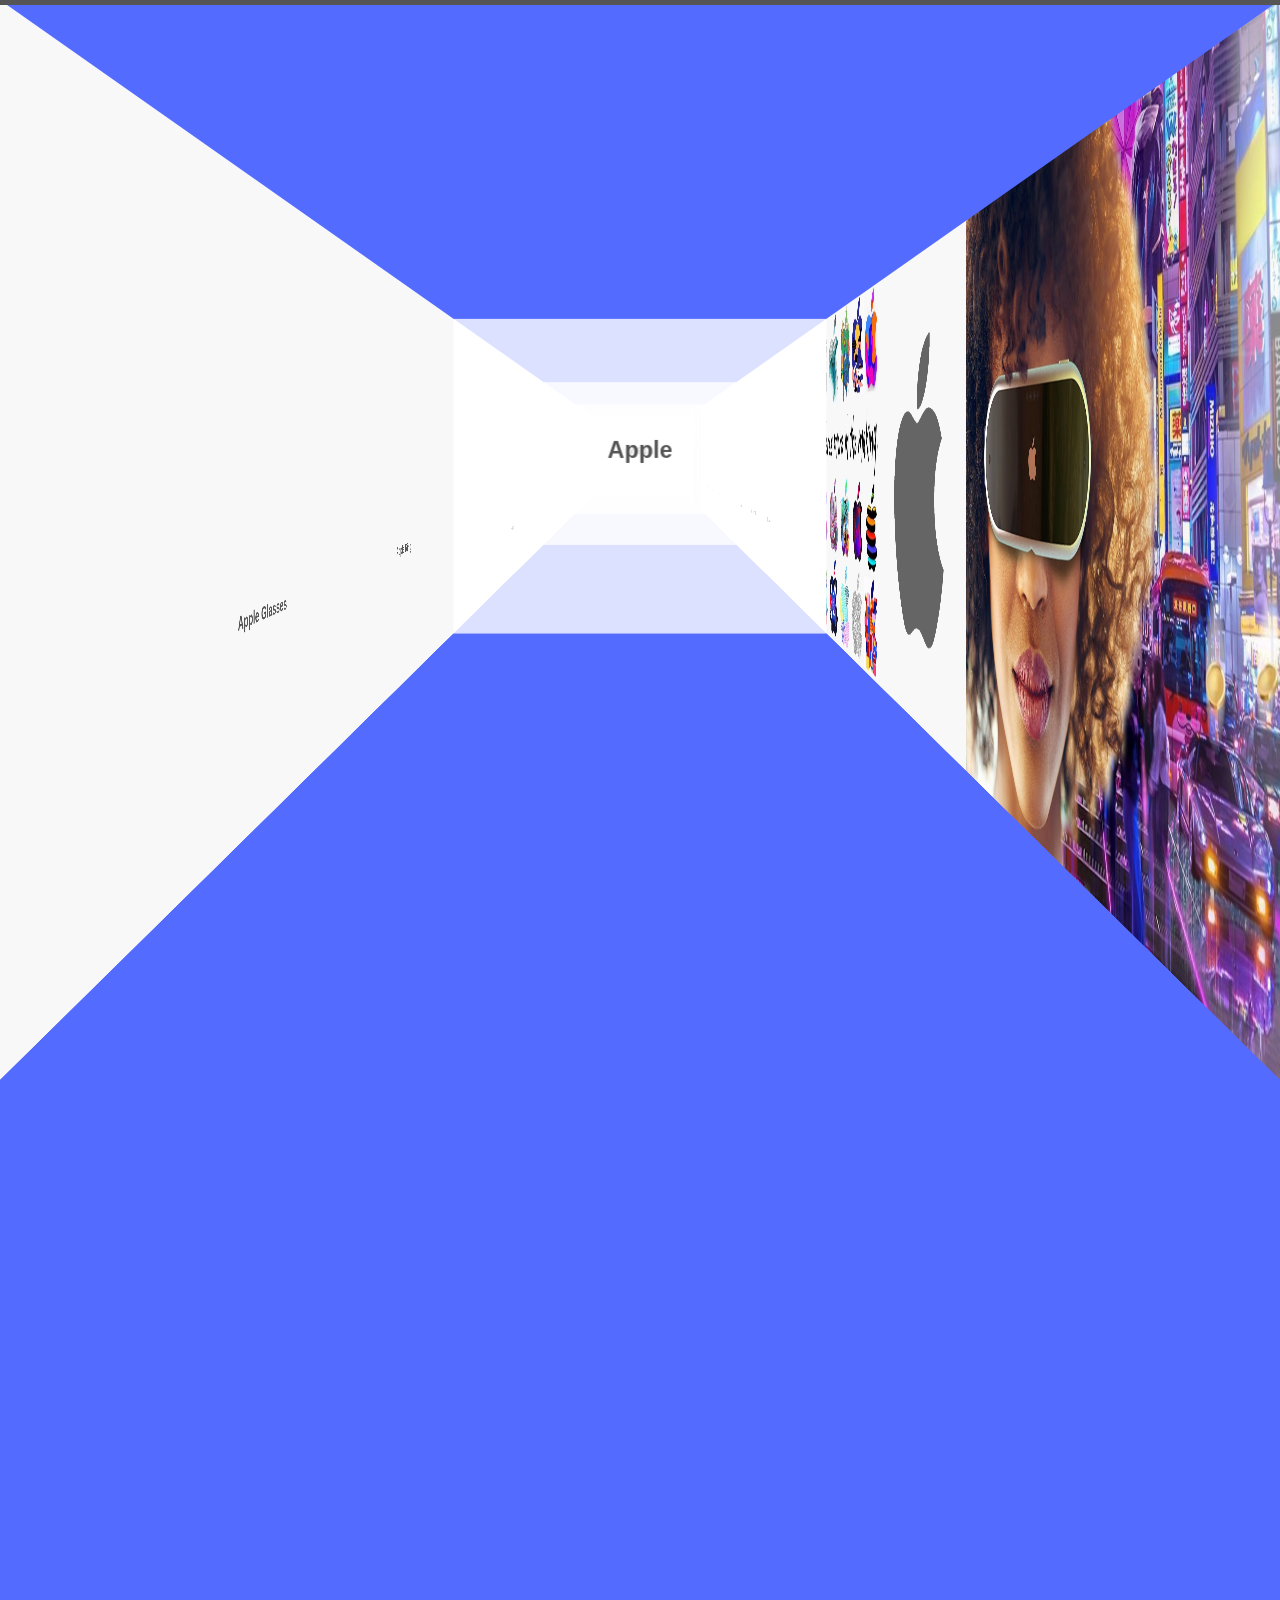
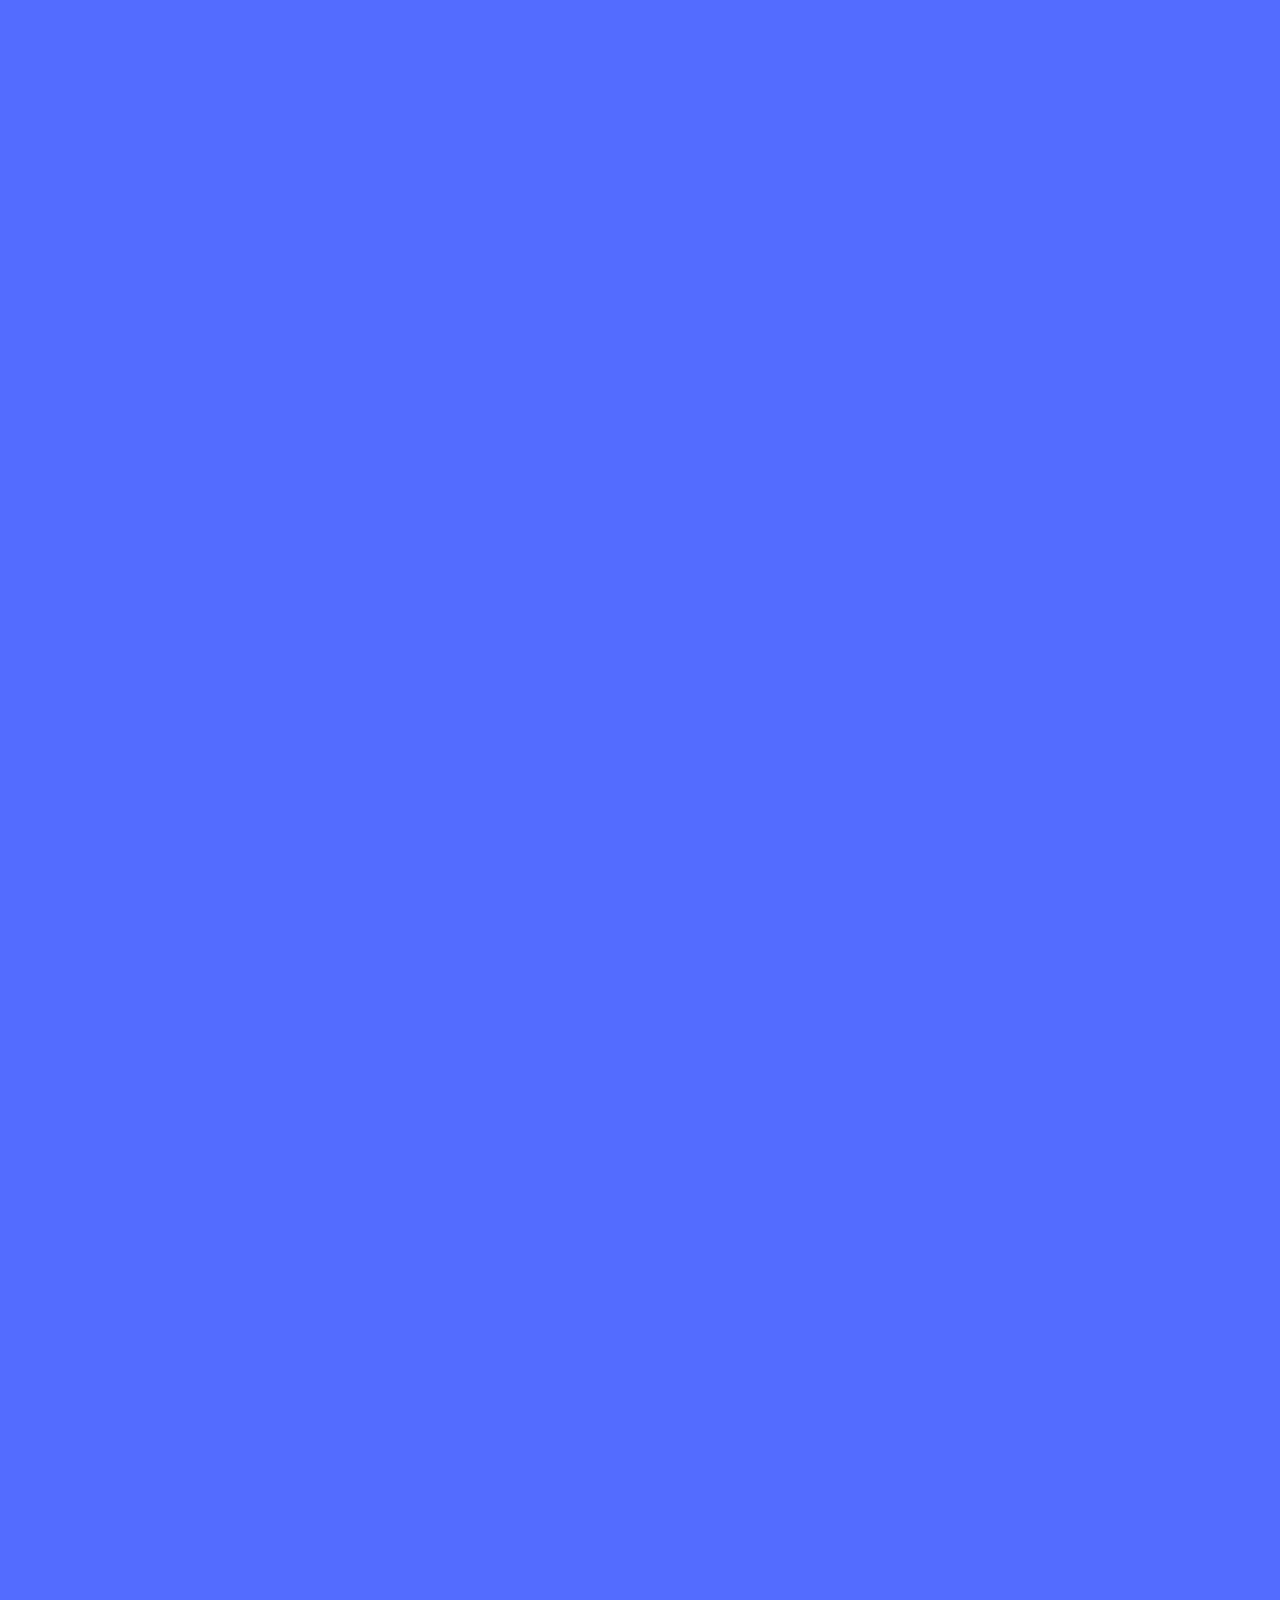
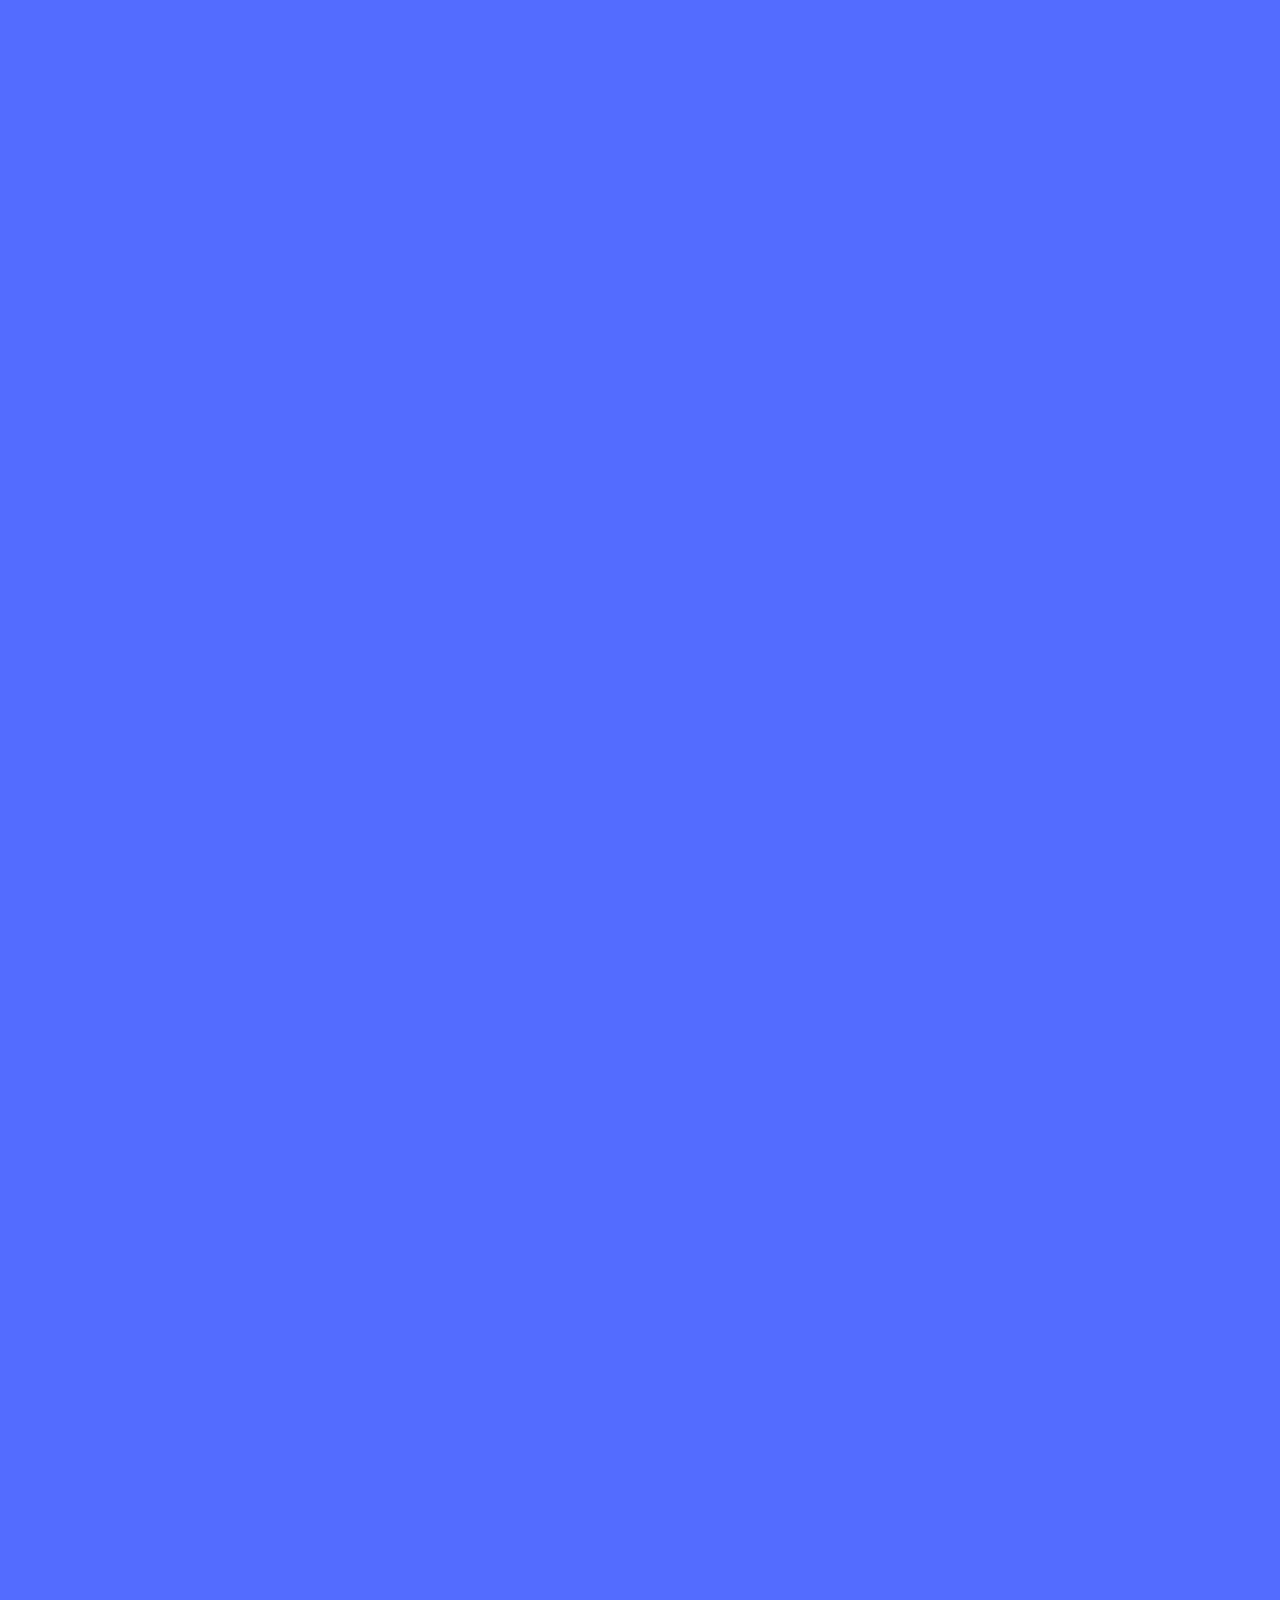
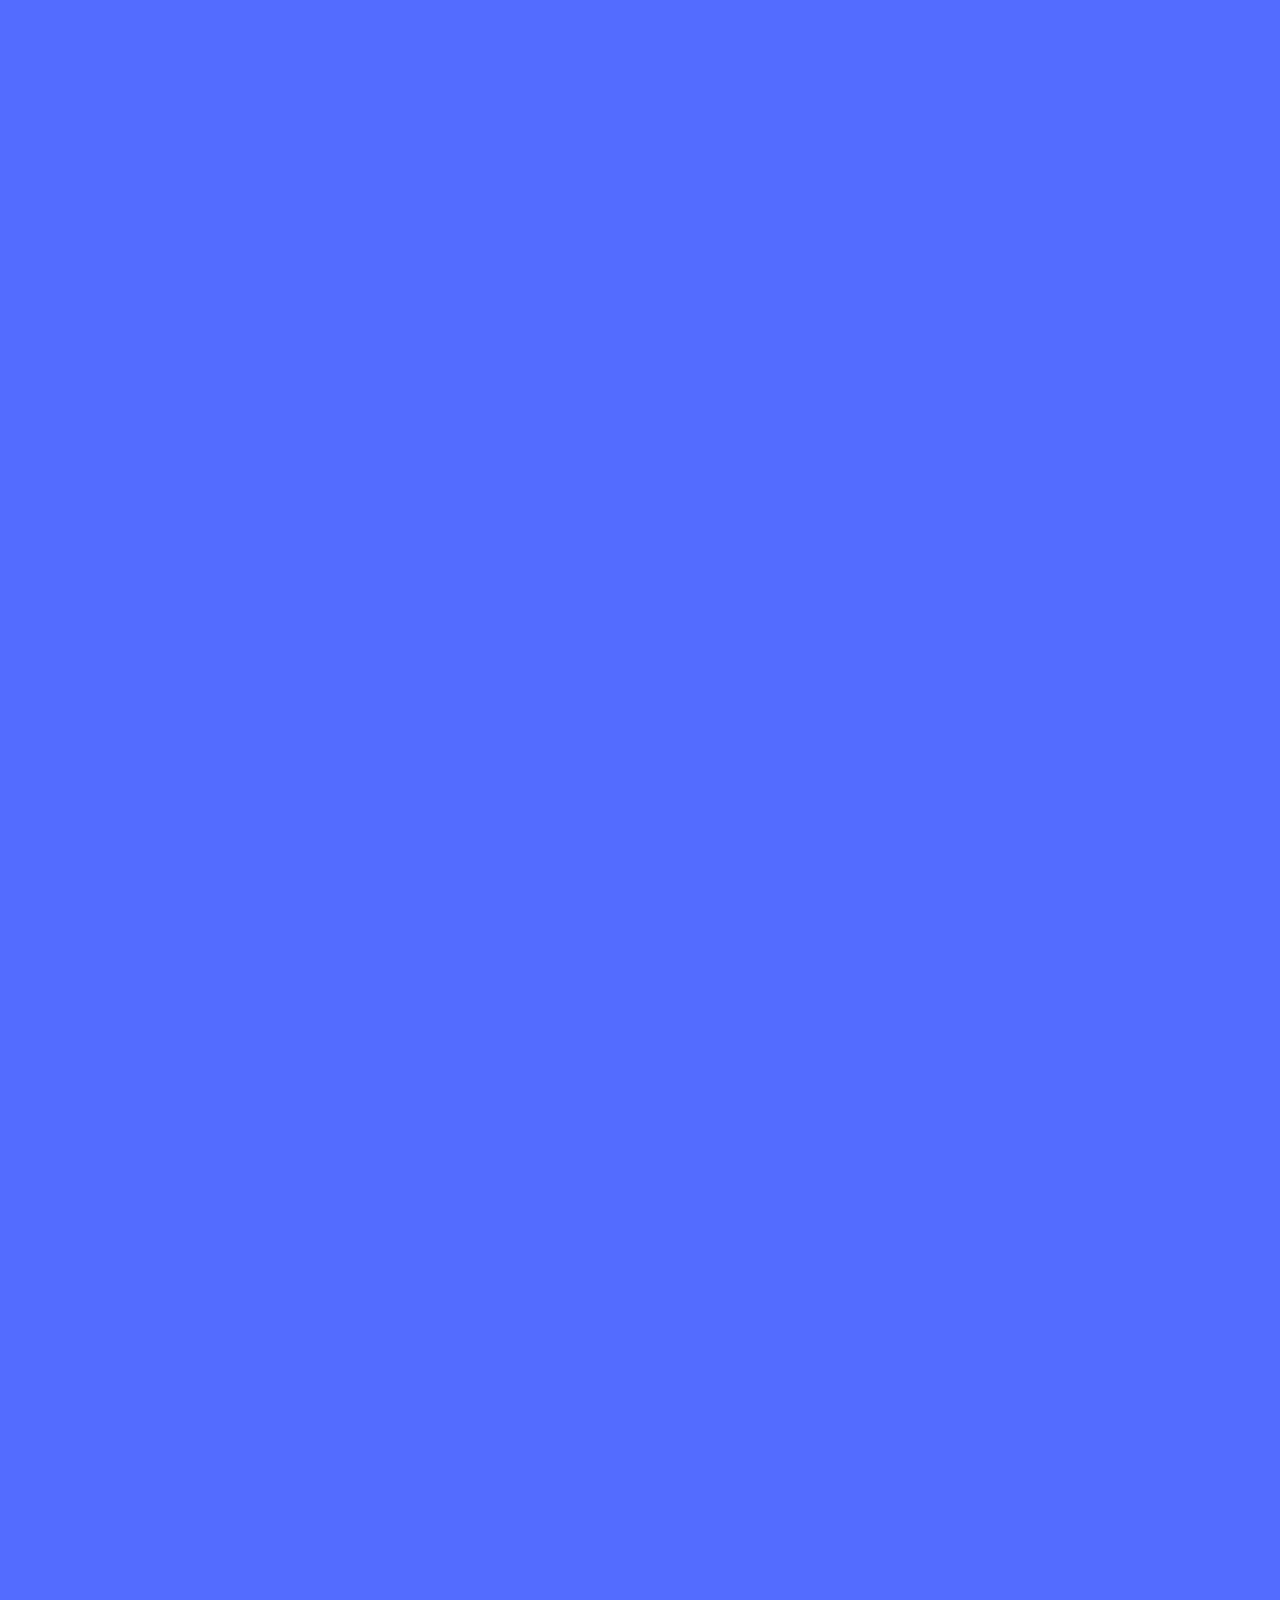
<file: Employee work/Technology.html>
<!DOCTYPE html>
<html>
  <head>
    <meta charset="UTF-8" />
    <meta name="viewport" content="width=device-width, initial-scale=1.0" />
    <meta name="robots" content="none,noindex,nofollow">
    <meta http-equiv="X-UA-Compatible" content="ie=edge" />
    <title>Technology</title>
    <link rel="stylesheet" href="css/reset.css" />
    <link rel="stylesheet" href="css/style.css" />
  </head>
  <body>
    <div class="progress-bar-con">
      <div class="progress-bar"></div>
    </div>
    <div class="select-character"></div>

    <div class="world">
      <div class="stage">
        <div class="house">
          <section class="wall wall-left">
            <div class="Horizon-img-L">
              <div class="item">
                <span style="padding-right: 350px">
                  <iframe
                    width="660"
                    height="515"
                    src="https://www.youtube.com/embed/7rUAVcWQjso?autoplay=1&loop=1&mute=1&controls=0"
                    title="YouTube video player"
                    frameborder="0"
                    allow="accelerometer; autoplay; clipboard-write; encrypted-media; gyroscope; picture-in-picture"
                    allowfullscreen
                  ></iframe>
                  <h1>Apple Glasses</h1>
              </div>
                </span>
                
              <div class="item">
                <iframe
                  width="660"
                  height="515"
                  src="https://www.youtube.com/embed/BYF60DbqmKs?autoplay=1&loop=1&mute=1&controls=0"
                  title="YouTube video player"
                  frameborder="0"
                  allow="accelerometer; autoplay; clipboard-write; encrypted-media; gyroscope; picture-in-picture"
                  allowfullscreen
                ></iframe>
                <h1>Apple Ring</h1>
              </div>
            </div>
            <div class="SDK-img-L">
                <div class="item">
                    <iframe
                    width="1500px"
                    height="600px"
                    src="https://www.youtube.com/embed/02kCEurWkqU?autoplay=1&loop=1&mute=1&controls=0"
                    title="YouTube video player"
                    frameborder="0"
                    allow="accelerometer; autoplay=0; clipboard-write; encrypted-media; gyroscope; picture-in-picture"
                    allowfullscreen
                  ></iframe>
                    <h1>Horizon</h1>
                  </div>
            </div>
            <div class="Nazare-img-L">
                <div class="item">
                    <iframe width="1500" height="600" src="https://www.youtube.com/embed/UkYe4pRaSQI?autoplay=1&loop=1&mute=1&controls=0" title="YouTube video player" frameborder="0" allow="accelerometer; autoplay; clipboard-write; encrypted-media; gyroscope; picture-in-picture" allowfullscreen></iframe>
                    <h1>Blizzard</h1>
                </div>
            </div>
            <div class="WBNI-img-L">
                <div class="item">
                    <iframe width="1500" height="600" src="https://www.youtube.com/embed/dvdB-ndYJBM?autoplay=1&loop=1&mute=1&controls=0" title="YouTube video player" frameborder="0" allow="accelerometer; autoplay; clipboard-write; encrypted-media; gyroscope; picture-in-picture" allowfullscreen></iframe>
                    <h1>Omniverse</h1>
                  </div>
            </div>
          </section>
          <section class="wall wall-right">
            <div class="Horizon-img-R">
                <div class="R1"><img src="./images/apple3.jpg" alt="" style="width: 1089px;"></div>
                <div class="R2"><img src="./images/Apple_logo_.png" alt=""></div>
                <div class="R3"><img src="./images/apple-wall.jpg" alt=""></div>
            </div>
            <div class="SDK-img-R">
                <div class="item">
                <iframe width="660" height="515" src="https://www.youtube.com/embed/b7I7JuQXttw?autoplay=1&loop=1&mute=1&controls=0" title="YouTube video player" frameborder="0" allow="accelerometer; autoplay; clipboard-write; encrypted-media; gyroscope; picture-in-picture" allowfullscreen></iframe>
                <h1>VR Gloves</h1>
                </div>
                <div class="item">
                    <iframe width="660" height="515" src="https://www.youtube.com/embed/WS4vtcwm8Zw?autoplay=1&loop=1&mute=1&controls=0" title="YouTube video player" frameborder="0" allow="accelerometer; autoplay; clipboard-write; encrypted-media; gyroscope; picture-in-picture" allowfullscreen></iframe>
                    <h1>interaction sdk</h1>
                    </div>
                    <div class="item">
                        <iframe width="660" height="515" src="https://www.youtube.com/embed/h5WzF1ch3ww?autoplay=1&loop=1&mute=1&controls=0" title="YouTube video player" frameborder="0" allow="accelerometer; autoplay; clipboard-write; encrypted-media; gyroscope; picture-in-picture" allowfullscreen></iframe>
                        <h1>VR Gloves</h1>
                </div>
            </div>
            <div class="Nazare-img-R">
                <div class="item">
                    <iframe width="660" height="515" src="https://www.youtube.com/embed/Jd2GK0qDtRg?autoplay=1&loop=1&mute=1&controls=0" title="YouTube video player" frameborder="0" allow="accelerometer; autoplay; clipboard-write; encrypted-media; gyroscope; picture-in-picture" allowfullscreen></iframe>
                    <h1>mesh</h1>
                </div>
                <div class="item">
                    <iframe width="660" height="515" src="https://www.youtube.com/embed/BkhaV46HM2E?autoplay=1&loop=1&mute=1&controls=0" title="YouTube video player" frameborder="0" allow="accelerometer; autoplay; clipboard-write; encrypted-media; gyroscope; picture-in-picture" allowfullscreen></iframe>
                    <h1>loop</h1>
                </div>
                <div class="item">
                    <iframe width="660" height="515" src="https://www.youtube.com/embed/eyxGQHN1q7o?autoplay=1&loop=1&mute=1&controls=0" title="YouTube video player" frameborder="0" allow="accelerometer; autoplay; clipboard-write; encrypted-media; gyroscope; picture-in-picture" allowfullscreen></iframe>
                    <h1>Connected Spaces</h1>
                </div>
            </div>
            <div class="WBNI-img-R">
                    <div class="item">
                    <iframe width="660" height="515" src="https://www.youtube.com/embed/Oq2Mpi5pF1w?autoplay=1&loop=1&mute=1&controls=0" title="YouTube video player" frameborder="0" allow="accelerometer; autoplay; clipboard-write; encrypted-media; gyroscope; picture-in-picture" allowfullscreen></iframe>
                    <h1>NVIDIA Modulus</h1>
                </div>
                <div class="item">
                    <img src="./images/nvidia-wall.jpg" alt="" style="padding-left: 350px;">
                </div>
              
            </div>
          </section>

          <section class="wall wall-front wall-front-a">
            <div class="wall-content">
              <h2 class="wall-title">Apple</h2>
            </div>
          </section>
          <section class="wall wall-front wall-front-b">
            <div class="wall-content">
              <h2 class="wall-title">Meta</h2>
            </div>
          </section>
          <section class="wall wall-front wall-front-c">
            <div class="wall-content">
              <h2 class="wall-title">Microsoft</h2>
            </div>
          </section>
          <section class="wall wall-front wall-front-d">
            <div class="wall-content">
              <h2 class="wall-title">Nvidia</h2>
            </div>
          </section>
        </div>
      </div>
    </div>

    <script src="js/wall3d.js"></script>
    <script>
      (function () {
        const useragent = window.navigator.userAgent.toLowerCase();
        if (
          useragent.indexOf("chrome") < 0 &&
          useragent.indexOf("safari") < 0
        ) {
          document.body.style.cssText = "height: auto";
          document.body.innerHTML =
            '<p style="padding: 20px; line-height: 1.6"></p>';
        }
      })();
    </script>
  </body>
</html>
</file>
<file: Employee work/css/style.css>
body {
  height: 500vw;
  font-family: "Apple SD Gothic Neo", "Roboto", "Noto Sans KR", NanumGothic,
    "Malgun Gothic", sans-serif;
  -webkit-overflow-scrolling: touch;
  color: #555;

  background-repeat: no-repeat;
  background-size: contain;
  background-color: rgb(83 108 255);
  transition: background 0.5s;
}
body[data-char="ragirl"] {
  background: #ff7200;
}

/* world */
.world {
  position: fixed;
  left: 0;
  top: 0;
  width: 100vw;
  height: 100vh;
  perspective: 1000px;
}
.stage {
  position: absolute;
  left: 0;
  top: 0;
  width: 100vw;
  height: 100vh;
  transform-style: preserve-3d;
}
.house {
  width: 100vw;
  height: 100vh;
  transform: translateZ(-490vw);
  transform-style: preserve-3d;
}
.wall {
  position: absolute;
  left: 0;
  top: 0;
  width: 100vw;
  height: 120vh;
  background: rgba(255, 255, 255, 0.8);
}
.wall-left {
  display: flex;
  overflow: hidden;
  width: 1000vw;
  background: #f8f8f8;
  transform: rotateY(90deg) translateZ(-500vw);
}

.item {
  display: flex;
  flex-direction: column;
  text-align: center;
  line-height: 3;
}
.R1 {
  width: 35%;
}
.R2 {
  width: 35%;
}

.R3 {
  width: 40%;
}

.Horizon-img-L {
  position: relative;
  overflow: hidden;
  width: 200vw;
  height: 120vh;
  display: flex;
  align-items: center;
  padding-bottom: 160px;
  padding-left: 500px;
}
.SDK-img-L {
  position: relative;
  overflow: hidden;
  display: flex;
  justify-content: center;
  align-items: center;
  width: 250vw;
  height: 120vh;
  background: rgb(255, 255, 255);
}
.Nazare-img-L {
  position: relative;
  overflow: hidden;
  width: 250vw;
  height: 120vh;
  display: flex;
  justify-content: center;
  align-items: center;
  background: rgb(255, 255, 255);
}
.WBNI-img-L {
  position: relative;
  overflow: hidden;
  width: 300vw;
  height: 120vh;
  display: flex;
  justify-content: center;
  align-items: center;
  background: rgb(255, 255, 255);
}

.wall-right {
  display: flex;
  overflow: hidden;
  width: 1000vw;
  background: #f8f8f8;
  transform: rotateY(90deg) translateZ(-400vw);
}

.Horizon-img-R {
  position: relative;
  overflow: hidden;
  width: 200vw;
  height: 120vh;
  display: flex;
  /* background-image: url(../images/apple3.jpg);
  background-repeat: no-repeat;
  background-size: cover; */
}
.SDK-img-R {
  position: relative;
  overflow: hidden;
  width: 250vw;
  height: 120vh;
  padding-right: 1200px;
  display: flex;
  align-items: center;
  justify-content: space-around;
  transform: scaleX(-1);
  background: rgb(255, 255, 255);
}
.Nazare-img-R {
  position: relative;
  overflow: hidden;
  width: 250vw;
  height: 120vh;
  padding-right: 1200px;
  display: flex;
  align-items: center;
  justify-content: space-around;
  transform: scaleX(-1);
  background: rgb(255, 255, 255);
}
.WBNI-img-R {
  position: relative;
  overflow: hidden;
  width: 300vw;
  height: 120vh;
  display: flex;
  align-items: center;
  justify-content: center;
  transform: scaleX(-1);
  background: rgb(255, 255, 255);
}

img {
  width: 1089px;
  height: 120vh;
}

ul {
  display: flex;
  justify-content: space-around;
}

ul li {
}

iframe {
}

.wall-front-a {
  transform: translateZ(300vw);
}
.wall-front-b {
  transform: translateZ(50vw);
}
.wall-front-c {
  transform: translateZ(-200vw);
}
.wall-front-d {
  transform: translateZ(-500vw);
}
.wall-content {
  display: flex;
  align-items: center;
  justify-content: center;
  height: 100vh;
}
.wall-title {
  font-size: 5rem;
}
.progress-bar-con {
  position: fixed;
  left: 0;
  top: 0;
  z-index: 100;
  width: 100vw;
  height: 5px;
  background: #555;
}
.progress-bar {
  width: 0;
  height: 100%;
  background: #fdea03;
}
</file>
